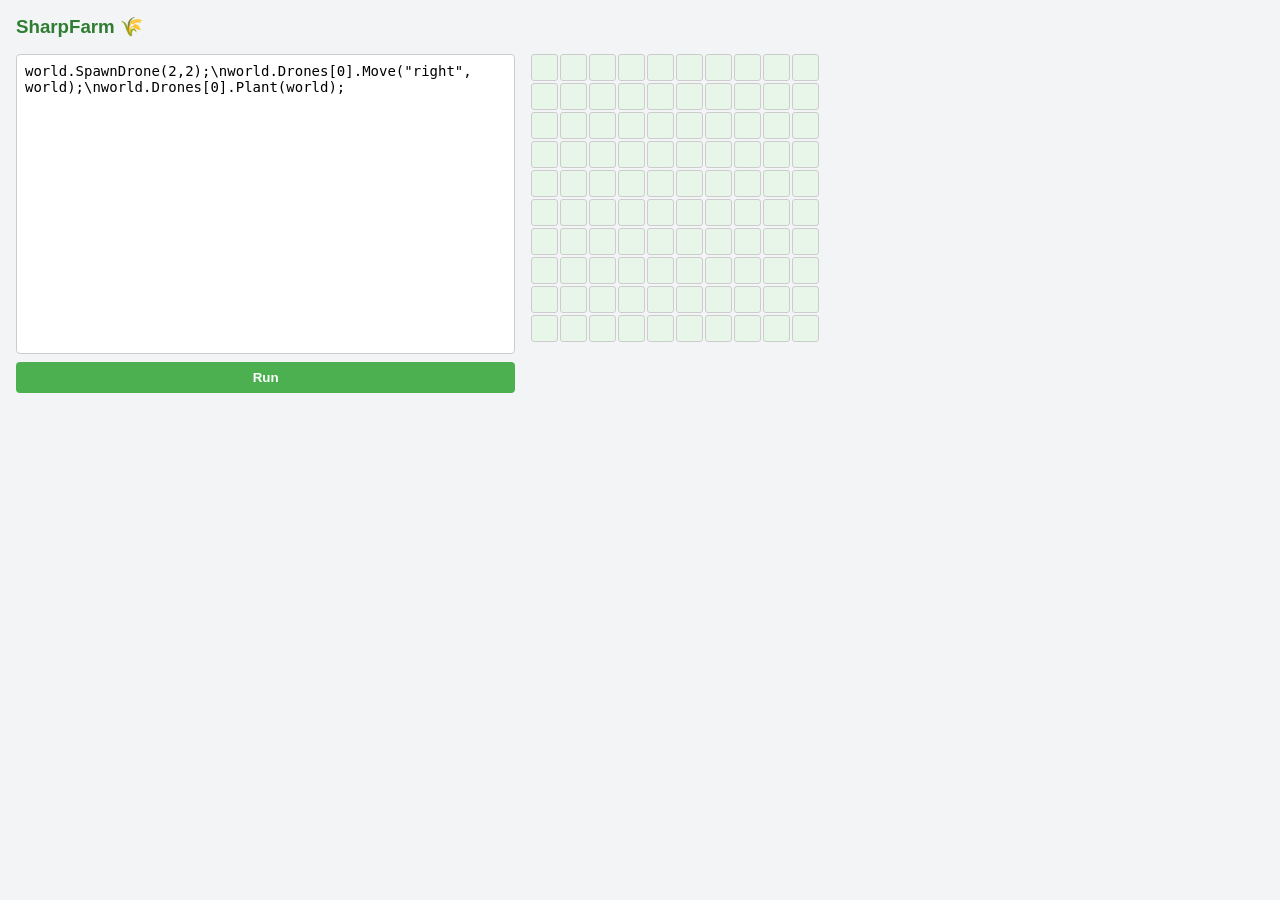
<file: index.html>
<body>

<h3>SharpFarm 🌾</h3>
<link rel="stylesheet" href="css/site.css" />
<script src="roslyn/loader.js"></script>
<div class="game-container">
  <div class="editor">
    <textarea id="codeArea">world.SpawnDrone(2,2);\nworld.Drones[0].Move("right", world);\nworld.Drones[0].Plant(world);</textarea>
    <button onclick="runCode()">Run</button>
    <div class="log" id="log"></div>
  </div>

  <div class="grid" id="grid"></div>
</div>

<script>
  // Game state
  const World = {
    Width: 10,
    Height: 10,
    Grid: [],
    Drones: []
  };

  for (let x = 0; x < World.Width; x++) {
    World.Grid[x] = [];
    for (let y = 0; y < World.Height; y++) {
      World.Grid[x][y] = { Type: 'Empty', IsPlanted: false, IsHarvested: false };
    }
  }

  function renderGrid() {
    const gridDiv = document.getElementById('grid');
    gridDiv.innerHTML = '';
    for (let y = 0; y < World.Height; y++) {
      const rowDiv = document.createElement('div');
      rowDiv.className = 'row';
      for (let x = 0; x < World.Width; x++) {
        const cell = World.Grid[x][y];
        let cls = cell.Type.toLowerCase();
        if (cell.IsPlanted) cls = 'planted';
        if (cell.IsHarvested) cls = 'empty';
        if (World.Drones.find(d => d.X === x && d.Y === y)) cls = 'drone';
        const cellDiv = document.createElement('div');
        cellDiv.className = 'cell ' + cls;
        rowDiv.appendChild(cellDiv);
      }
      gridDiv.appendChild(rowDiv);
    }
  }

  renderGrid();

  async function runCode() {
    const code = document.getElementById('codeArea').value;
    const log = document.getElementById('log');
    log.innerText = '[CSharpWasm] running...';
    try {
      await CSharpWasm.runScript(code, World);
      log.innerText = 'Code executed!';
      renderGrid();
    } catch(e) {
      log.innerText = 'Error: ' + e;
    }
  }

  // Optional: game tick
  setInterval(renderGrid, 500); // 500ms
</script>
</body>
</file>
<file: css/site.css>
/* ----- Body & Typography ----- */
body {
    font-family: Arial, sans-serif;
    background-color: #f3f4f6;
    margin: 0;
    padding: 1rem;
    color: #333;
}

h3 {
    margin-bottom: 1rem;
    color: #2e7d32;
}

/* ----- Game Layout ----- */
.game-container {
    display: flex;
    gap: 1rem;
}

/* ----- Editor ----- */
.editor {
    width: 40%;
    display: flex;
    flex-direction: column;
}

textarea {
    width: 100%;
    height: 300px;
    font-family: monospace;
    font-size: 14px;
    padding: 0.5rem;
    border-radius: 4px;
    border: 1px solid #ccc;
    resize: none;
    background-color: #fff;
}

button {
    margin-top: 0.5rem;
    padding: 0.5rem 1rem;
    background-color: #4caf50;
    color: white;
    border: none;
    border-radius: 4px;
    cursor: pointer;
    font-weight: bold;
}

button:hover {
    background-color: #45a049;
}

.log {
    margin-top: 0.5rem;
    font-family: monospace;
    font-size: 13px;
    color: #d32f2f;
}

/* ----- Farm Grid ----- */
.grid {
    display: flex;
    flex-direction: column;
    gap: 2px;
}

.row {
    display: flex;
    gap: 2px;
}

.cell {
    width: 25px;
    height: 25px;
    border-radius: 3px;
    border: 1px solid #ccc;
    display: flex;
    align-items: center;
    justify-content: center;
    font-size: 12px;
}

/* Cell states */
.cell.empty { background-color: #e8f5e9; }
.cell.planted { background-color: #81c784; }
.cell.rock { background-color: #757575; }
.cell.water { background-color: #64b5f6; }
.cell.drone { 
    background-color: #ffeb3b; 
    border: 2px solid #fbc02d; 
    font-weight: bold;
}
</file>
